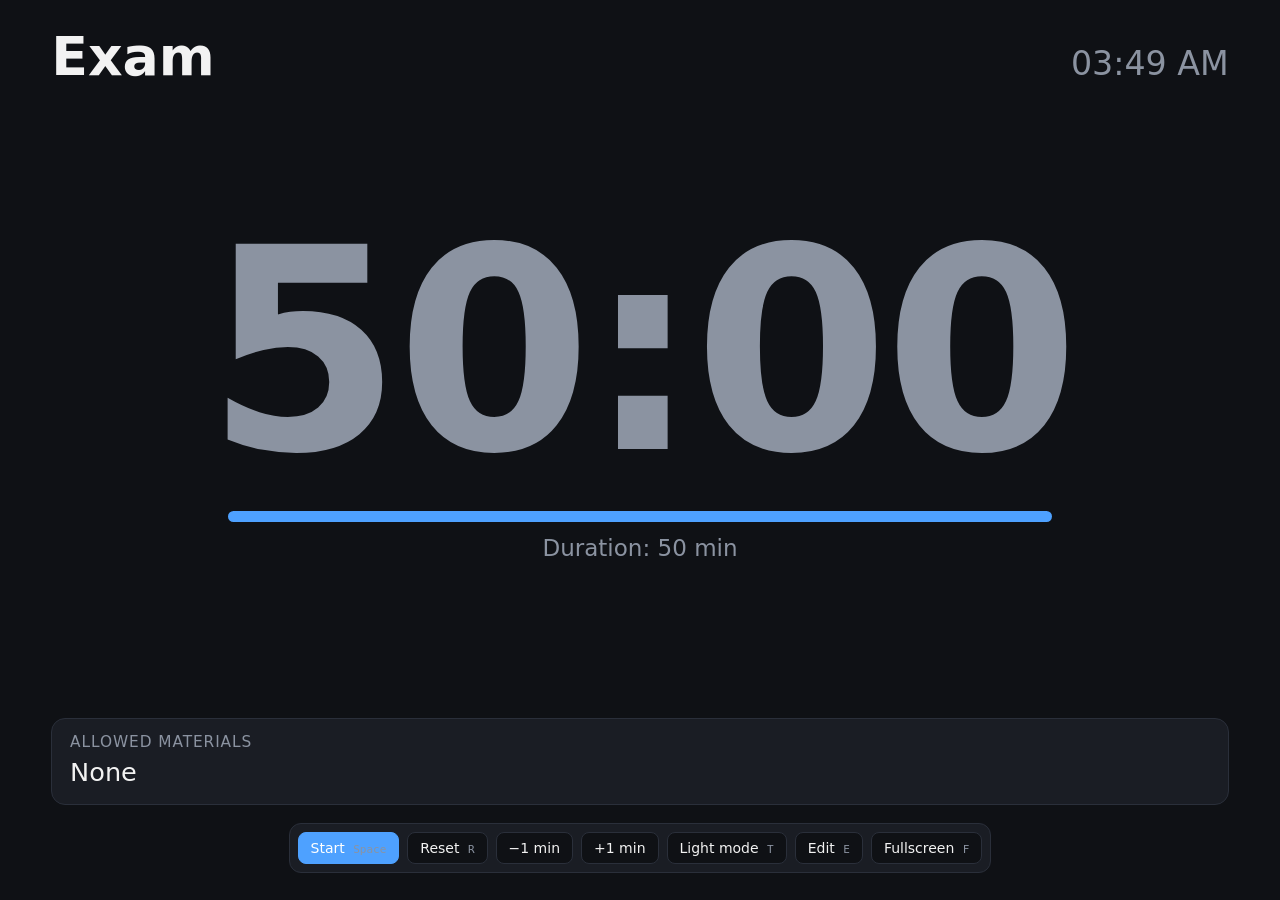
<file: examscreen/index.html>
<!doctype html>
<html lang="en">
<head>
<meta charset="utf-8">
<meta name="viewport" content="width=device-width, initial-scale=1">
<title>examscreen</title>
<style>
  :root {
    --bg: #0f1115;
    --fg: #f2f2f2;
    --muted: #8b93a1;
    --card: #1a1d24;
    --border: #2a2f3a;
    --accent: #4ea1ff;
    --warn: #ffb020;
    --danger: #ff4d4d;
    --ok: #3ccf7a;
  }
  body.light {
    --bg: #ffffff;
    --fg: #111418;
    --muted: #5d6573;
    --card: #f2f4f7;
    --border: #d9dde3;
    --accent: #0a66d9;
    --warn: #c77800;
    --danger: #d62020;
    --ok: #138a4a;
  }
  * { box-sizing: border-box; }
  html, body { margin: 0; height: 100%; }
  body {
    background: var(--bg);
    color: var(--fg);
    font-family: system-ui, -apple-system, "Segoe UI", Roboto, sans-serif;
    overflow: hidden;
  }

  /* ---------- Screen ---------- */
  #screen {
    height: 100vh;
    display: flex;
    flex-direction: column;
    padding: 3vh 4vw;
    gap: 2vh;
    transition: margin-right .2s;
  }
  body.editing #screen { margin-right: 380px; }

  header { display: flex; justify-content: space-between; align-items: baseline; gap: 2vw; }
  #d-title { font-size: clamp(24px, 4.2vw, 80px); font-weight: 700; line-height: 1.1; }
  #d-subtitle { font-size: clamp(14px, 1.8vw, 36px); color: var(--muted); margin-top: .4vh; }
  #d-clock { font-size: clamp(18px, 2.6vw, 52px); color: var(--muted); font-variant-numeric: tabular-nums; white-space: nowrap; }

  #timer-wrap { flex: 1; display: flex; flex-direction: column; align-items: center; justify-content: center; min-height: 0; }
  #d-timer {
    font-size: var(--timer-size, 22vw);
    font-weight: 700;
    line-height: 1;
    font-variant-numeric: tabular-nums;
    letter-spacing: -0.02em;
    transition: color .3s;
  }
  #d-timer.warn { color: var(--warn); }
  #d-timer.danger { color: var(--danger); }
  #d-timer.over { color: var(--danger); animation: blink 1s steps(1) infinite; }
  #d-timer.idle { color: var(--muted); }
  @keyframes blink { 50% { opacity: .25; } }

  #progress { width: 70%; height: 1.2vh; min-height: 6px; background: var(--card); border-radius: 99px; overflow: hidden; margin-top: 2vh; }
  #progress > div { height: 100%; width: 100%; background: var(--accent); transition: width .5s linear, background .3s; }
  #d-status { margin-top: 1.5vh; font-size: clamp(14px, 1.8vw, 34px); color: var(--muted); min-height: 1.3em; }

  #info { display: flex; flex-wrap: wrap; gap: 1.5vw; margin-top: 3vh; }
  #info .card { flex: 1 1 22vw; }
  .card {
    background: var(--card);
    border: 1px solid var(--border);
    border-radius: 14px;
    padding: 1.6vh 1.4vw;
    min-width: 0;
  }
  .card .lbl { font-size: clamp(12px, 1.2vw, 24px); color: var(--muted); text-transform: uppercase; letter-spacing: .06em; margin-bottom: .6vh; }
  .card .val { font-size: var(--info-size, 2vw); white-space: pre-wrap; overflow-wrap: anywhere; line-height: 1.3; }
  #info .card.url { flex-basis: 100%; display: flex; align-items: baseline; gap: 1.5vw; padding: 1vh 1.4vw; }
  .card.url .lbl { margin-bottom: 0; flex: none; }
  .card.url .val { min-width: 0; }
  .card.url .val { font-family: ui-monospace, "SF Mono", Menlo, Consolas, monospace; color: var(--accent); font-weight: 600; }

  /* ---------- Toolbar ---------- */
  #toolbar {
    align-self: center; flex: none;
    display: flex; gap: 8px; flex-wrap: wrap;
    background: var(--card); border: 1px solid var(--border); border-radius: 12px; padding: 8px;
    transition: opacity .3s;
  }
  body.idle-mouse #toolbar { opacity: 0; pointer-events: none; }
  body.idle-mouse { cursor: none; }
  button {
    font: inherit; font-size: 14px;
    background: var(--bg); color: var(--fg);
    border: 1px solid var(--border); border-radius: 8px;
    padding: 7px 12px; cursor: pointer;
  }
  button:hover { border-color: var(--accent); }
  button.primary { background: var(--accent); color: #fff; border-color: var(--accent); }
  button.danger { color: var(--danger); }
  kbd { font-size: 11px; color: var(--muted); margin-left: 4px; }

  /* ---------- Edit panel ---------- */
  #panel {
    position: fixed; top: 0; right: 0; bottom: 0; width: 380px;
    background: var(--card); border-left: 1px solid var(--border);
    padding: 18px; overflow-y: auto;
    transform: translateX(100%); transition: transform .2s;
    z-index: 20;
  }
  body.editing #panel { transform: none; }
  #panel h2 { margin: 0 0 12px; font-size: 18px; display: flex; justify-content: space-between; align-items: center; }
  #panel h3 { margin: 22px 0 8px; font-size: 13px; text-transform: uppercase; letter-spacing: .06em; color: var(--muted); }
  #panel label { display: block; font-size: 13px; color: var(--muted); margin: 10px 0 4px; }
  #panel input[type=text], #panel input[type=number], #panel input[type=time], #panel textarea {
    width: 100%; font: inherit; font-size: 14px;
    background: var(--bg); color: var(--fg);
    border: 1px solid var(--border); border-radius: 8px; padding: 7px 9px;
  }
  #panel textarea { resize: vertical; min-height: 60px; }
  #panel .row { display: flex; gap: 8px; align-items: end; }
  #panel .row > * { flex: 1; }
  #panel .row > button { flex: none; }
  #panel .btns { display: flex; gap: 6px; flex-wrap: wrap; margin-top: 10px; }
  #panel input[type=range] { width: 100%; }
  #panel .check { display: flex; align-items: center; gap: 8px; color: var(--fg); font-size: 14px; }
  .note-edit { border: 1px solid var(--border); border-radius: 10px; padding: 8px 10px 10px; margin-top: 10px; background: var(--bg); }
  .note-edit .row { margin-top: 0; }
  .note-edit label { margin-top: 6px !important; }
  .hint { font-size: 12px; color: var(--muted); margin-top: 18px; line-height: 1.6; }
</style>
</head>
<body>

<div id="screen">
  <header>
    <div>
      <div id="d-title"></div>
      <div id="d-subtitle"></div>
    </div>
    <div id="d-clock"></div>
  </header>

  <div id="timer-wrap">
    <div id="d-timer" class="idle">00:00</div>
    <div id="progress"><div></div></div>
    <div id="d-status"></div>
  </div>

  <div id="info"></div>

<div id="toolbar">
  <button id="b-start" class="primary">Start <kbd>Space</kbd></button>
  <button id="b-reset">Reset <kbd>R</kbd></button>
  <button id="b-minus">−1 min</button>
  <button id="b-plus">+1 min</button>
  <button id="b-theme">Light mode <kbd>T</kbd></button>
  <button id="b-edit">Edit <kbd>E</kbd></button>
  <button id="b-full">Fullscreen <kbd>F</kbd></button>
</div>
</div>

<aside id="panel">
  <h2>Edit screen <button id="b-close">Close</button></h2>

  <h3>Header</h3>
  <label for="i-title">Title</label>
  <input type="text" id="i-title">
  <label for="i-subtitle">Subtitle</label>
  <input type="text" id="i-subtitle">
  <label class="check"><input type="checkbox" id="i-clock"> Show current time</label>

  <h3>Timer</h3>
  <div class="row">
    <div>
      <label for="i-duration">Duration (minutes)</label>
      <input type="number" id="i-duration" min="1" step="1">
    </div>
    <button id="b-apply-dur">Set</button>
  </div>
  <div class="row">
    <div>
      <label for="i-endtime">…or run until (time of day)</label>
      <input type="time" id="i-endtime">
    </div>
    <button id="b-apply-end">Start until</button>
  </div>
  <div class="row">
    <div>
      <label for="i-warn">Warn (amber) at min left</label>
      <input type="number" id="i-warn" min="0">
    </div>
    <div>
      <label for="i-danger">Red at min left</label>
      <input type="number" id="i-danger" min="0">
    </div>
  </div>
  <label class="check"><input type="checkbox" id="i-progress"> Show progress bar</label>

  <h3>Submission URL</h3>
  <label for="i-urllabel">Label</label>
  <input type="text" id="i-urllabel">
  <label for="i-url">URL</label>
  <input type="text" id="i-url" placeholder="https://…">

  <h3>Further information</h3>
  <div id="notes-edit"></div>
  <div class="btns"><button id="b-add-note">+ Add text block</button></div>

  <h3>Appearance</h3>
  <label for="i-tsize">Timer size</label>
  <input type="range" id="i-tsize" min="8" max="32" step="1">
  <label for="i-isize">Info text size</label>
  <input type="range" id="i-isize" min="1" max="4" step="0.1">

  <div class="btns" style="margin-top:20px">
    <button id="b-factory" class="danger">Reset everything</button>
  </div>

  <div class="hint">
    Shortcuts: <b>Space</b> start/pause · <b>R</b> reset · <b>F</b> fullscreen · <b>E</b> edit · <b>T</b> light/dark · <b>+/−</b> add/remove a minute.<br>
    All settings and the running timer are saved in this browser, so reloading the page is safe.
  </div>
</aside>

<script>
const KEY = 'examscreen.v1';
const DEFAULTS = {
  title: 'Exam',
  subtitle: '',
  showClock: true,
  durationMin: 50,
  warnMin: 10,
  dangerMin: 5,
  showProgress: true,
  urlLabel: 'Submit your work here',
  url: '',
  notes: [{ label: 'Allowed materials', text: 'None' }],
  timerSize: 22,
  infoSize: 2,
  light: false,
  // timer state
  state: 'idle',        // idle | running | paused
  endAt: null,          // ms timestamp when running
  remaining: null,      // ms left when paused
  totalMs: null,        // total length of current run (for progress)
};

let S;
try { S = Object.assign({}, DEFAULTS, JSON.parse(localStorage.getItem(KEY) || '{}')); }
catch { S = Object.assign({}, DEFAULTS); }
const save = () => { try { localStorage.setItem(KEY, JSON.stringify(S)); } catch {} };

const $ = id => document.getElementById(id);
const esc = s => String(s).replace(/[&<>"]/g, c => ({ '&': '&amp;', '<': '&lt;', '>': '&gt;', '"': '&quot;' }[c]));

/* ---------- Timer logic ---------- */
function remainingMs() {
  if (S.state === 'running') return S.endAt - Date.now();
  if (S.state === 'paused') return S.remaining;
  return S.durationMin * 60000;
}
function start() {
  if (S.state === 'running') return;
  const rem = S.state === 'paused' ? S.remaining : S.durationMin * 60000;
  if (S.state === 'idle') S.totalMs = rem;
  S.endAt = Date.now() + rem;
  S.state = 'running';
  save(); render();
}
function pause() {
  if (S.state !== 'running') return;
  S.remaining = S.endAt - Date.now();
  S.state = 'paused';
  save(); render();
}
function toggle() { S.state === 'running' ? pause() : start(); }
function reset() {
  if (S.state === 'running' && !confirm('Timer is running. Reset it?')) return;
  S.state = 'idle'; S.endAt = null; S.remaining = null; S.totalMs = null;
  save(); render();
}
function addMinutes(n) {
  const d = n * 60000;
  if (S.state === 'running') { S.endAt += d; S.totalMs = Math.max(1, (S.totalMs || 0) + d); }
  else if (S.state === 'paused') { S.remaining += d; S.totalMs = Math.max(1, (S.totalMs || 0) + d); }
  else { S.durationMin = Math.max(1, S.durationMin + n); $('i-duration').value = S.durationMin; }
  save(); render();
}
function startUntil(hhmm) {
  if (!hhmm) return;
  const [h, m] = hhmm.split(':').map(Number);
  const end = new Date(); end.setHours(h, m, 0, 0);
  if (end <= new Date()) end.setDate(end.getDate() + 1);
  const ms = end - Date.now();
  if (ms > 12 * 3600000 && !confirm('That is more than 12 hours from now. Continue?')) return;
  S.state = 'running'; S.endAt = end.getTime(); S.totalMs = ms; S.remaining = null;
  save(); render();
}

function fmt(ms) {
  const neg = ms < 0;
  let s = Math.ceil(Math.abs(ms) / 1000);
  if (neg) s = Math.floor(Math.abs(ms) / 1000);
  const h = Math.floor(s / 3600), m = Math.floor(s % 3600 / 60), sec = s % 60;
  const p = n => String(n).padStart(2, '0');
  return (neg ? '+' : '') + (h ? h + ':' + p(m) : p(m)) + ':' + p(sec);
}
const hm = d => d.toLocaleTimeString([], { hour: '2-digit', minute: '2-digit' });

/* ---------- Render ---------- */
function renderTimer() {
  const ms = remainingMs();
  const el = $('d-timer');
  const over = S.state === 'running' && ms <= 0;
  el.textContent = over ? "Time's up" : fmt(ms);
  el.style.fontSize = over ? `calc(${S.timerSize}vw * 0.55)` : '';
  el.className = '';
  if (S.state === 'idle') el.classList.add('idle');
  else if (over) el.classList.add('over');
  else if (ms <= S.dangerMin * 60000) el.classList.add('danger');
  else if (ms <= S.warnMin * 60000) el.classList.add('warn');

  const bar = $('progress');
  bar.style.display = S.showProgress ? '' : 'none';
  const total = S.state === 'idle' ? S.durationMin * 60000 : (S.totalMs || 1);
  const frac = Math.max(0, Math.min(1, ms / total));
  bar.firstElementChild.style.width = (frac * 100) + '%';
  bar.firstElementChild.style.background =
    ms <= S.dangerMin * 60000 ? 'var(--danger)' : ms <= S.warnMin * 60000 ? 'var(--warn)' : 'var(--accent)';

  let status = '';
  if (S.state === 'running') status = over ? 'Please stop working and submit now.' : 'Ends at ' + hm(new Date(S.endAt));
  else if (S.state === 'paused') status = 'Paused';
  else status = 'Duration: ' + S.durationMin + ' min';
  $('d-status').textContent = status;

  $('b-start').innerHTML = (S.state === 'running' ? 'Pause' : S.state === 'paused' ? 'Resume' : 'Start') + ' <kbd>Space</kbd>';
  $('d-clock').textContent = S.showClock ? hm(new Date()) : '';
}

function render() {
  document.body.classList.toggle('light', !!S.light);
  $('b-theme').innerHTML = (S.light ? 'Dark mode' : 'Light mode') + ' <kbd>T</kbd>';
  document.documentElement.style.setProperty('--timer-size', S.timerSize + 'vw');
  document.documentElement.style.setProperty('--info-size', S.infoSize + 'vw');
  $('d-title').textContent = S.title;
  $('d-subtitle').textContent = S.subtitle;
  $('d-subtitle').style.display = S.subtitle ? '' : 'none';

  let html = '';
  if (S.url.trim()) html += `<div class="card url"><div class="lbl">${esc(S.urlLabel)}</div><div class="val">${esc(S.url)}</div></div>`;
  for (const n of S.notes) {
    if (!n.label.trim() && !n.text.trim()) continue;
    html += `<div class="card">${n.label ? `<div class="lbl">${esc(n.label)}</div>` : ''}<div class="val">${esc(n.text)}</div></div>`;
  }
  $('info').innerHTML = html;
  renderTimer();
}

/* ---------- Edit panel ---------- */
function bindText(id, key, after) {
  const el = $(id);
  el.value = S[key];
  el.addEventListener('input', () => { S[key] = el.value; save(); render(); after && after(); });
}
function bindNum(id, key) {
  const el = $(id);
  el.value = S[key];
  el.addEventListener('input', () => { const v = parseFloat(el.value); if (!isNaN(v)) { S[key] = v; save(); render(); } });
}
function bindCheck(id, key) {
  const el = $(id);
  el.checked = !!S[key];
  el.addEventListener('change', () => { S[key] = el.checked; save(); render(); });
}

function renderNotesEditor() {
  const box = $('notes-edit');
  box.innerHTML = '';
  S.notes.forEach((n, i) => {
    const d = document.createElement('div');
    d.className = 'note-edit';
    d.innerHTML = `
      <div class="row">
        <div><label>Label</label><input type="text" data-k="label"></div>
        <button title="Move up" data-a="up">↑</button>
        <button title="Remove" data-a="del" class="danger">✕</button>
      </div>
      <label>Text</label><textarea data-k="text"></textarea>`;
    d.querySelector('[data-k=label]').value = n.label;
    d.querySelector('[data-k=text]').value = n.text;
    d.querySelectorAll('[data-k]').forEach(inp =>
      inp.addEventListener('input', () => { n[inp.dataset.k] = inp.value; save(); render(); }));
    d.querySelector('[data-a=del]').onclick = () => { S.notes.splice(i, 1); save(); render(); renderNotesEditor(); };
    d.querySelector('[data-a=up]').onclick = () => {
      if (i === 0) return;
      [S.notes[i - 1], S.notes[i]] = [S.notes[i], S.notes[i - 1]];
      save(); render(); renderNotesEditor();
    };
    box.appendChild(d);
  });
}

bindText('i-title', 'title');
bindText('i-subtitle', 'subtitle');
bindCheck('i-clock', 'showClock');
bindNum('i-warn', 'warnMin');
bindNum('i-danger', 'dangerMin');
bindCheck('i-progress', 'showProgress');
bindText('i-urllabel', 'urlLabel');
bindText('i-url', 'url');
bindNum('i-tsize', 'timerSize');
bindNum('i-isize', 'infoSize');
$('i-duration').value = S.durationMin;

$('b-apply-dur').onclick = () => {
  const v = parseInt($('i-duration').value, 10);
  if (!(v > 0)) return;
  if (S.state !== 'idle' && !confirm('This resets the current timer. Continue?')) return;
  S.durationMin = v; S.state = 'idle'; S.endAt = null; S.remaining = null; S.totalMs = null;
  save(); render();
};
$('i-duration').addEventListener('keydown', e => { if (e.key === 'Enter') $('b-apply-dur').click(); });
$('b-apply-end').onclick = () => startUntil($('i-endtime').value);
$('b-add-note').onclick = () => { S.notes.push({ label: '', text: '' }); save(); render(); renderNotesEditor(); };
$('b-factory').onclick = () => {
  if (!confirm('Reset all texts, settings and the timer?')) return;
  try { localStorage.removeItem(KEY); } catch {}
  location.reload();
};
renderNotesEditor();

/* ---------- Toolbar & keys ---------- */
const toggleEdit = () => document.body.classList.toggle('editing');
function toggleFull() {
  if (document.fullscreenElement) document.exitFullscreen();
  else document.documentElement.requestFullscreen().catch(() => {});
}
$('b-start').onclick = toggle;
$('b-reset').onclick = reset;
$('b-plus').onclick = () => addMinutes(1);
$('b-minus').onclick = () => addMinutes(-1);
$('b-edit').onclick = toggleEdit;
$('b-close').onclick = toggleEdit;
$('b-full').onclick = toggleFull;
const toggleTheme = () => { S.light = !S.light; save(); render(); };
$('b-theme').onclick = toggleTheme;
document.addEventListener('fullscreenchange', () => {
  $('b-full').innerHTML = (document.fullscreenElement ? 'Exit fullscreen' : 'Fullscreen') + ' <kbd>F</kbd>';
});

document.addEventListener('keydown', e => {
  const t = e.target.tagName;
  if (t === 'INPUT' || t === 'TEXTAREA') { if (e.key === 'Escape') e.target.blur(); return; }
  if (e.metaKey || e.ctrlKey || e.altKey) return;
  switch (e.key) {
    case ' ': e.preventDefault(); toggle(); break;
    case 'r': case 'R': reset(); break;
    case 'f': case 'F': toggleFull(); break;
    case 'e': case 'E': toggleEdit(); break;
    case 't': case 'T': toggleTheme(); break;
    case '+': case '=': addMinutes(1); break;
    case '-': addMinutes(-1); break;
    case 'Escape': document.body.classList.remove('editing'); break;
  }
});

// Hide toolbar & cursor after 3 s without mouse movement (unless editing)
let idleT;
function wake() {
  document.body.classList.remove('idle-mouse');
  clearTimeout(idleT);
  idleT = setTimeout(() => {
    if (!document.body.classList.contains('editing') && !$('toolbar').matches(':hover'))
      document.body.classList.add('idle-mouse');
  }, 3000);
}
['mousemove', 'mousedown', 'keydown', 'touchstart'].forEach(ev => document.addEventListener(ev, wake));
wake();

render();
setInterval(renderTimer, 250);
</script>
</body>
</html>
</file>
